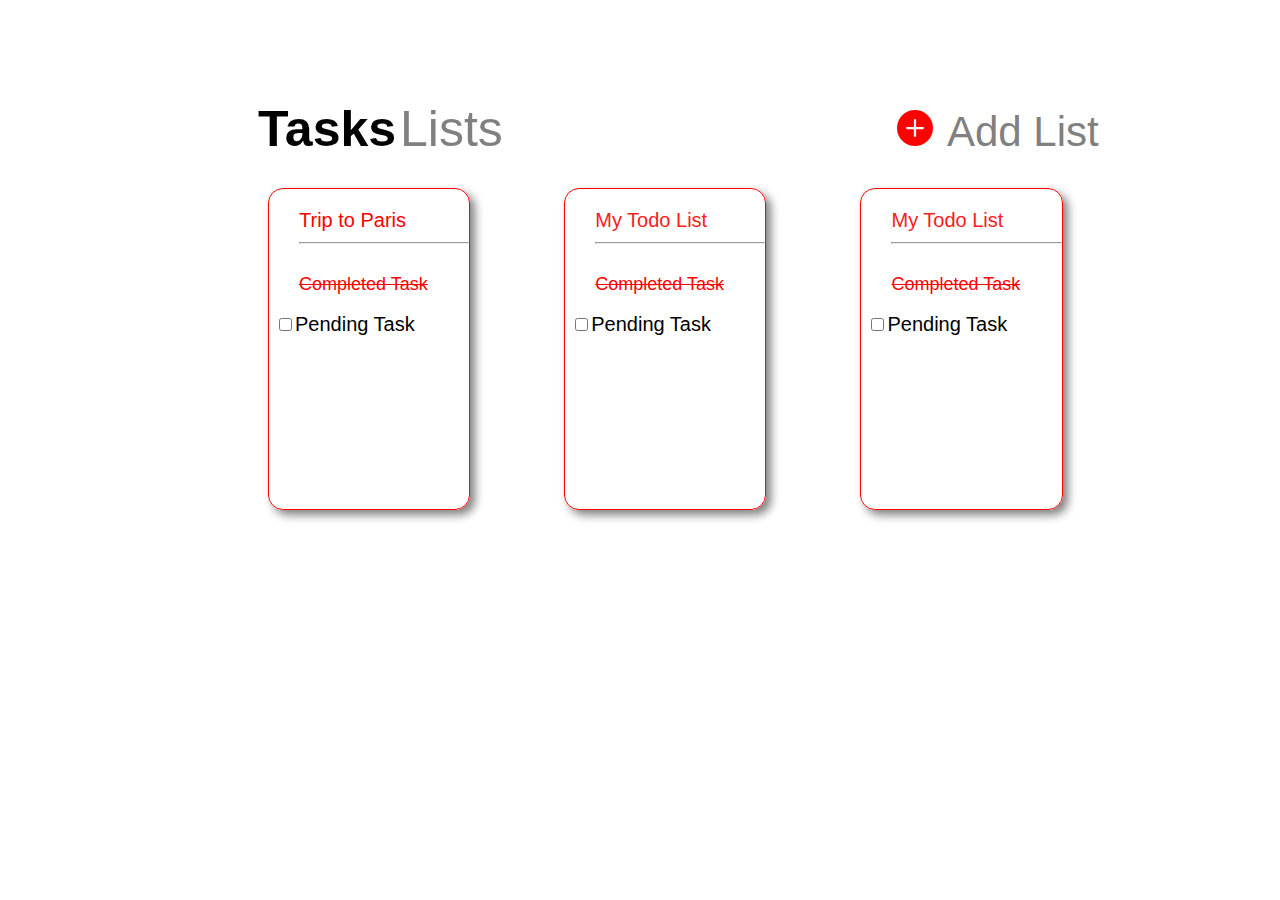
<file: index.html>
<!DOCTYPE html>
<html lang="en">
<head>
    <meta charset="UTF-8">
    <meta http-equiv="X-UA-Compatible" content="IE=edge">
    <meta name="viewport" content="width=device-width, initial-scale=1.0">
    <title>Todo UI Mobile</title>
    <link rel="stylesheet" href="style.css">
</head>
<body>
    <div class="main-box">
        <div class="content">
        <span class="task">Tasks</span>
        <span class="list">Lists</span>
        </div>
        <div class="cont">
            
            <a href="index2.html" class="plus"><svg xmlns="http://www.w3.org/2000/svg" width="36" height="36" fill="currentColor" class="bi bi-plus-circle-fill" viewBox="0 0 16 16">
                <path d="M16 8A8 8 0 1 1 0 8a8 8 0 0 1 16 0zM8.5 4.5a.5.5 0 0 0-1 0v3h-3a.5.5 0 0 0 0 1h3v3a.5.5 0 0 0 1 0v-3h3a.5.5 0 0 0 0-1h-3v-3z"/>
              </svg>
            <span class="list1">Add List</span>
        </a><br>
        </form>
            </div>
    <div class="block box1">
       <a href="index3.html">  Trip to Paris</a>
        <hr>
        <p class="completed">Completed Task</p>
        
        <input type="checkbox" name="" id=""><span class="pending">Pending Task</span>
    </div>
    <div class="block box2">
        My Todo List
        <hr>
        <p class="completed">Completed Task</p>
        
        <input type="checkbox" name="" id=""><span class="pending">Pending Task</span>
    </div>
    <div class="block box3">
        My Todo List
        <hr>
        <p class="completed">Completed Task</p>
        
        <input type="checkbox" name="" id=""><span class="pending">Pending Task</span>
    </div>
    </div>
</body>
</html>
</file>
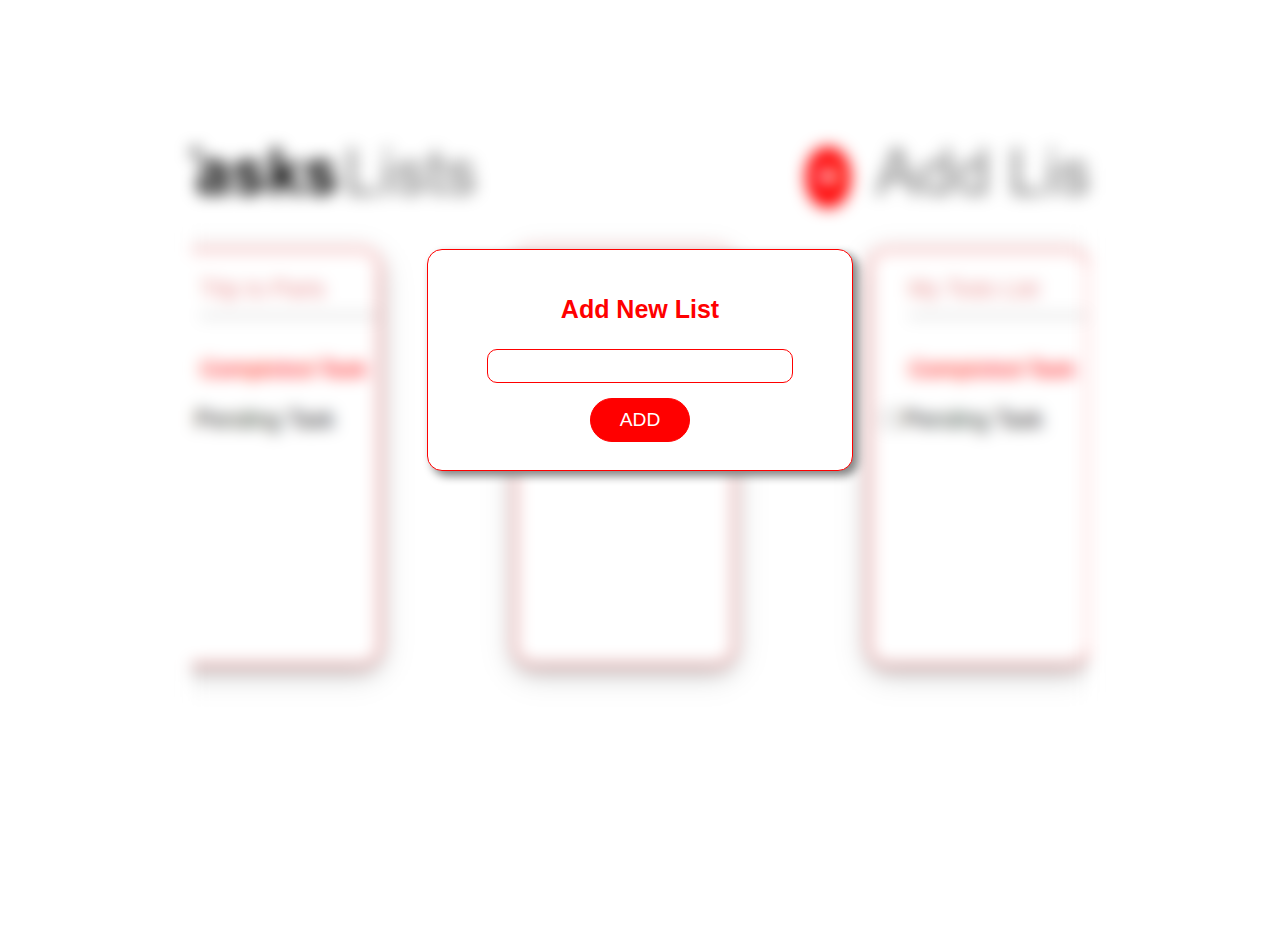
<file: index2.html>
<!DOCTYPE html>
<html lang="en">
<head>
    <meta charset="UTF-8">
    <meta http-equiv="X-UA-Compatible" content="IE=edge">
    <meta name="viewport" content="width=device-width, initial-scale=1.0">
    <title>Todo UI Mobile</title>
    <link rel="stylesheet" href="style2.css">
</head>
<body>
    <div class="bgimg"></div>

<div class="text">
    <p class="list">Add New List</p>
    <form action="index3.html">
        <input type="text" name="" id=""><br>
        <button class="add">ADD</button>
    </form>
</div>
</body>
</html>
</file>
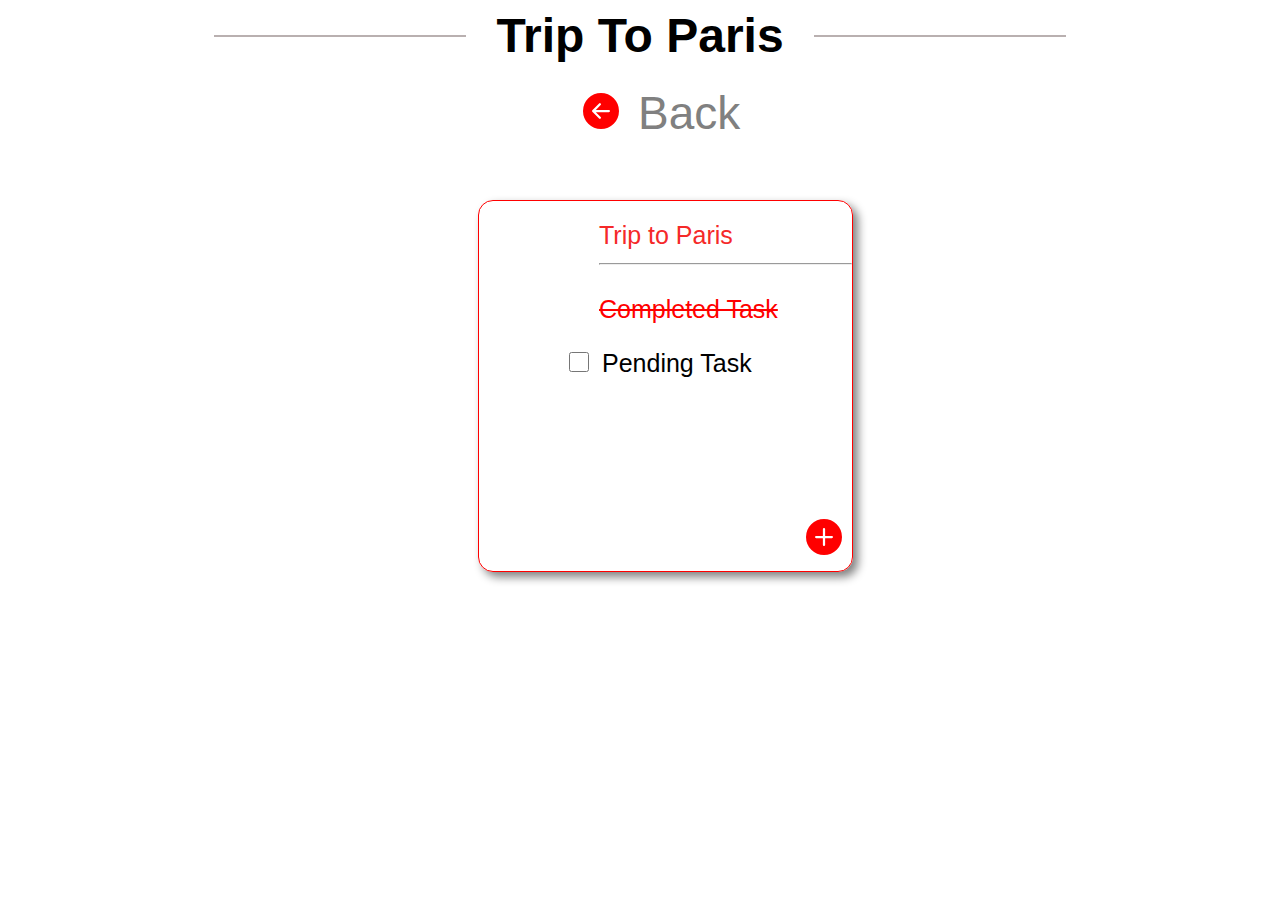
<file: index3.html>
<!DOCTYPE html>
<html lang="en">
<head>
    <meta charset="UTF-8">
    <meta http-equiv="X-UA-Compatible" content="IE=edge">
    <meta name="viewport" content="width=device-width, initial-scale=1.0">
    <title>Todo UI Mobile</title>
    
    <link rel="stylesheet" href="style3.css">
</head>
<body>

    <span class="head">
        Trip To Paris
    </span>

    <a href="index.html" class="arrow">
        <svg xmlns="http://www.w3.org/2000/svg" width="36" height="36" fill="currentColor" class="bi bi-arrow-left-circle-fill" viewBox="0 0 16 16">
            <path d="M8 0a8 8 0 1 0 0 16A8 8 0 0 0 8 0zm3.5 7.5a.5.5 0 0 1 0 1H5.707l2.147 2.146a.5.5 0 0 1-.708.708l-3-3a.5.5 0 0 1 0-.708l3-3a.5.5 0 1 1 .708.708L5.707 7.5H11.5z"/>
          </svg>
         <span class="back">Back</span>
        </a>
    </form>     

    <div class="block">
        Trip to Paris
        <hr>
        <p class="completed">Completed Task</p>
        
        <input type="checkbox" name="" id=""><span class="pending">Pending Task</span>
        <a href="index4.html" class="plus">
        <svg xmlns="http://www.w3.org/2000/svg" width="36" height="36" fill="currentColor" class="bi bi-plus-circle-fill" viewBox="0 0 16 16">
                <path d="M16 8A8 8 0 1 1 0 8a8 8 0 0 1 16 0zM8.5 4.5a.5.5 0 0 0-1 0v3h-3a.5.5 0 0 0 0 1h3v3a.5.5 0 0 0 1 0v-3h3a.5.5 0 0 0 0-1h-3v-3z"/>
              </svg></a>
        </form>
    </div>
</body>
</html>
</file>
<file: style.css>
.main-box{
    margin: auto;
    justify-content: center;
    margin-top: 100px;
    margin-left: 200px;
}

.content{
    margin-left: 50px;
    display: inline;
}

.cont{
    display: inline;
    margin-left: 250px;
}

form{
    display: inline;
}

.plus{
    
    text-decoration: none;
}

.bi-plus-circle-fill{
     
    fill: red;
    margin-left: 140px;
}

.task{
    font-family: arial;
    font-size: 50px;
    font-weight: bolder;
}

.list{
    font-family: arial;
    font-size: 50px;
    color: grey;
}

.list1{
    font-family: arial;
    font-size: 42px;
    color: grey;
    margin-left: 10px;

}

.block{
    
    border: 1px red solid;
    border-radius: 15px;
    box-shadow: grey 5px 5px 10px;
    display: inline-block;
    width: 16%;
    height: 300px;
    margin: 30px;
    margin-left: 60px;
    margin-top: 30px;
    text-align: left;
    padding-left: 30px;
    color: rgb(247, 28, 28);
    font-family: arial;
    font-size: 20px;
    padding-top: 20px;
}

a{
    text-decoration: none;
    color: red;
}

.completed{
    color: red;
    text-decoration: line-through;
    font-size: 18px;
    margin-top: 30px;
}
input{
    margin-left: -20px;
    color: black;
}

.pending{
    color: black;
}

/* Media Query for Moto G4 */

@media screen and (min-width: 360px) and (max-width: 640px)
{
    .main-box{
        margin-top: -1px;
    }
    .content{
        margin-left: -12em;

    }
    .task{
        font-size: 48px;
    }

    .list{
        font-size: 48px;
    }

    .plus{
        margin-left: -18em;
        margin-top: -10px;
    
    }

    .bi-plus-circle-fill{
        margin-top: 10px;
        margin-left: 95px;
        height: 36px;
        width: 36px;
        position: absolute
    }

    .list1 , .completed, .checkbox, .pending, input, hr{
        display: none;
    }

    .block{
        border: 1px rgb(247, 115, 115) solid;
        border-radius: 5px;
        display: block;
        text-align: left;
        padding-bottom: 20px;
        margin-left: -12em;
        width: 300px;
        height: 5px;
        font-size: 16px;
        color: grey;
    }

    a{
        color: gray;
    }

}

/* Media Query for ipad */

@media screen and (min-width: 768px) and (max-width: 1024px)
{
    .container{
        margin-top: -1px;
        padding-top: 1em;
    }
    .content{
        margin-left: -3em;
    }

    .task, .list{
        font-size: 42px;
    }

    .list1 , .completed, .checkbox, .pending, input, hr{
        display: none;
    }

    .plus{
        margin-left: -3em;
    }

    .block{
        border: 1px rgb(247, 115, 115) solid;
        border-radius: 5px;
        display: block;
        text-align: left;
        padding-bottom: 20px;
        margin-left: -7em;
        width: 100%;
        height: 5px;
        font-size: 16px;
        color: grey;
    }
    a{
        color: gray;
    }
}
</file>
<file: style2.css>
body, html {
  height: 100%;
  margin: 0;
  font-family: Arial;
}


.bgimg {
  background-image: url("./images/image1.png");
  filter: blur(8px);
  margin: auto;
  margin-top: 50px;
  height: 80%; 
  width: 70%;
  background-position: center;
  background-repeat: no-repeat;
  background-size: cover;
}

.text {
  background-color: white;
  color: red;
  font-weight: bold;
  border: 1px solid red;
  box-shadow: grey 5px 5px 10px;
  border-radius: 15px;
  position: absolute;
  top: 40%;
  left: 50%;
  transform: translate(-50%, -50%);
  width: 30%;
  height: 180px;
  padding: 20px;
  text-align: center;
}

.list{
    font-size: 25px;
}

input{
    border: 1px red solid;
    border-radius: 10px;
    width: 300px;
    height: 30px;
}

.add{
    border: 1px red solid;
    border-radius: 25px;
    color: white;
    background-color: red;
    margin-top: 15px;
    width: 100px;
    font-size: larger;
    padding: 10px;
}

/* Media query for Moto G4 */

@media screen and (min-width: 360px) and (max-width: 640px)
{
  .bgimg{
    background-image: url(./images/image3.png);
    filter: blur(6px);
    background-position: center;
    background-repeat: no-repeat;
    background-size: cover;
  }
  .text{
    border-radius: 8px;
    height: 150px;
    width: 70%;
  }

  .list{
    font-size: 18px;
  }

  input{
    width: 80%;
  }

  .add{
    font-size: 18px;
  }
}

/* Media Query for Ipad */

@media screen and (min-width: 768px) and (max-width: 1024px)
{
.bgimg{
  background-image: url(./images/image3.png);
  filter: blur(6px);
  background-position: center;
  background-repeat: no-repeat;
  background-size: cover;
}
.text{
  border-radius: 8px;
  height: 150px;
  width: 70%;
}

.list{
  font-size: 18px;
}

input{
  width: 80%;
}

.add{
  font-size: 18px;
}
}
</file>
<file: style3.css>
.head {
    display: flex;
    flex-direction: row;
    color: black;
    font-family: arial;
    font-size: 48px;
    font-weight: bolder;
}
  
.head:before{
    content: "";
    border-bottom: 2px solid rgb(185, 176, 176);
    margin: auto;
    margin-right: 30px;
    width: 20%;
}
.head:after {
    content: "";
    border-bottom: 2px solid rgb(185, 176, 176);
    margin: auto;
    margin-left: 30px;
    width: 20%;
}

.arrow{
    text-decoration: none;
}

.bi-arrow-left-circle-fill{
    margin-left: 575px;
    margin-top: 30px;
    margin-right: 15px;
    fill: red;
}

.back{
    font-family: arial;
    font-size: 46px;
    color: grey;
}

.block{
    border: 1px red solid;
    border-radius: 15px;
    box-shadow: grey 5px 5px 10px;
    position: relative;
    display: inline-block;
    width: 20%;
    height: 350px;
    margin-left: 470px;
    margin-top: 60px;
    text-align: left;
    padding-left: 120px;
    color: rgb(245, 41, 41);
    font-family: arial;
    font-size: 25px;
    padding-top: 20px;
}

.completed{
    color: red;
    text-decoration: line-through;
    margin-top: 30px;
}
input{
    margin-left: -40px;
    color: black;
    border: 1px grey solid;
    width: 40px;
    height: 20px;
}

.pending{
    color: black;
}

.plus{
    position: absolute;
    bottom: 10px;
    right: 10px;
}

.bi-plus-circle-fill{

    fill: red;
}

/* Media Query for Moto G4 */

@media screen and (min-width: 360px) and (max-width: 640px)
{
    .head{
        font-size: 32px;
        margin-left: 2.8em;
    }
    .head:after{
        display: none;
    }

    .head:before{
        display: none;
    }

    .back{
        display: none;
    }

    .bi-arrow-left-circle-fill{
        margin-left: 0em;
        margin-top: 0em;
        position: absolute;
        left: 3em;
        top: 0.8em;
        height: 28px;
        width: 28px;
    }
    .block{
        margin-left: 20px;
        font-size: 18px;
        padding-left: 90px;
        width: 60%;
    }
}

/* Media Query for Ipad */

@media screen and (min-width: 768px) and (max-width: 1024px)
{
    .head{
        font-size: 48px;
        margin-left: 6em;
    }
    .head:after{
        display: none;
    }

    .head:before{
        display: none;
    } 

    .back{
        display: none;
    }

    .bi-arrow-left-circle-fill{
        margin-left: 0em;
        margin-top: 0em;
        position: absolute;
        left: 14em;
        top: 1.2em;
        height: 36px;
        width: 36px;
    }

    .block{
        margin-left: 11em;
        font-size: 18px;
        padding-left: 90px;
        width: 40%;
    }
}
</file>
